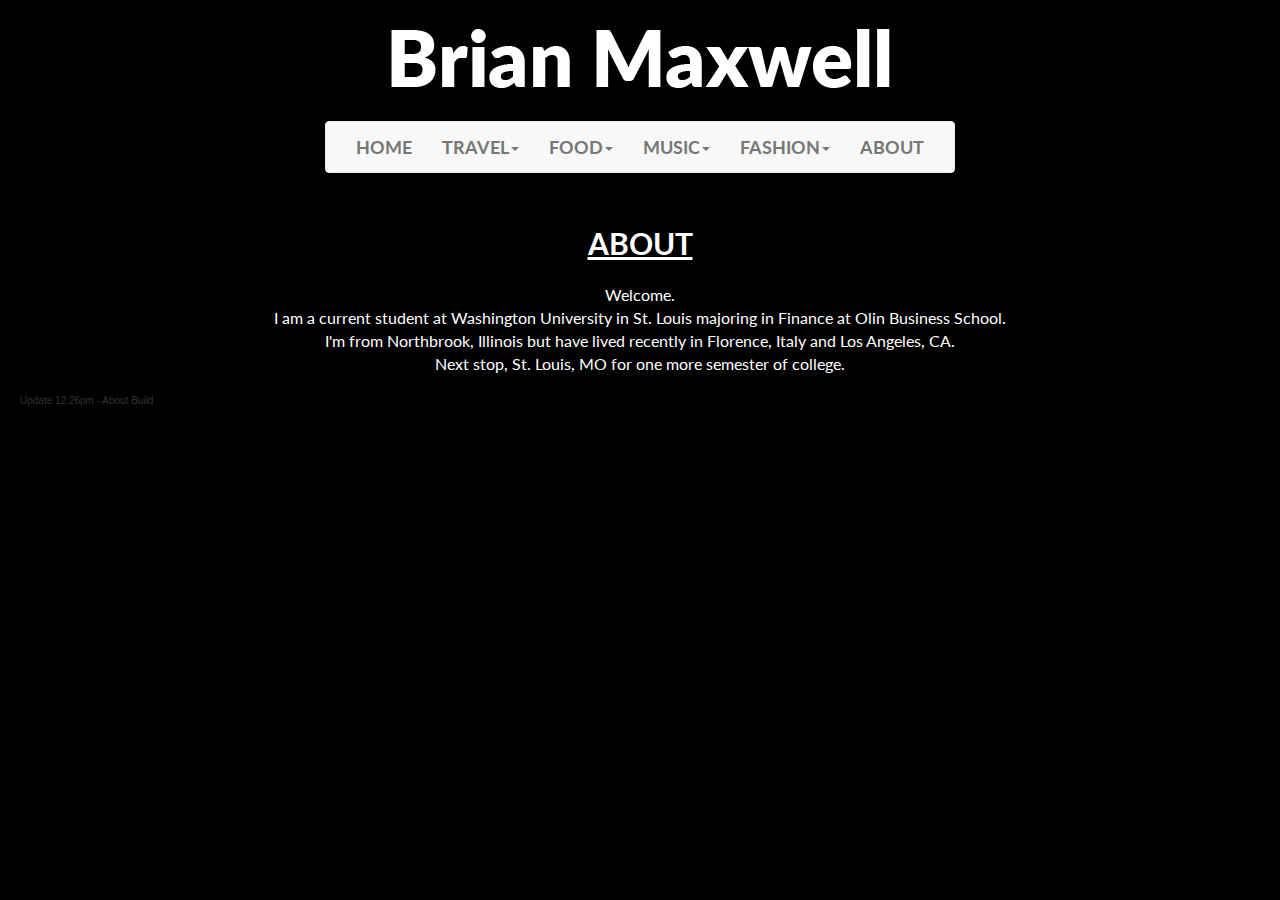
<file: about.html>
<?xml version="1.0" encoding="UTF-8"?>
<!DOCTYPE html PUBLIC "-//W3C//DTD XHTML 1.0 Strict//EN" "http://www.w3.org/TR/xhtml1/DTD/xhtml1-strict.dtd">
<html xmlns="http://www.w3.org/1999/xhtml" xml:lang="en" lang="en">
  <head>
    <title>About - Brian Maxwell</title>

    <link href='http://fonts.googleapis.com/css?family=Lato&subset=latin,latin-ext' rel='stylesheet' type='text/css'>
    <link rel="stylesheet" type="text/css" href="stylesheets/stylesheet-navbar.css" media="screen">
    <link rel="stylesheet" type="text/css" href="stylesheets/stylesheet-about.css" media="screen">
    <link href="css/bootstrap.min.css" rel="stylesheet">
    <link href="jqvmap/jqvmap.css" media="screen" rel="stylesheet" type="text/css" />

    <script src="http://ajax.googleapis.com/ajax/libs/jquery/1.11.3/jquery.min.js" type="text/javascript"></script>
    <script src="jqvmap/jquery.vmap.js" type="text/javascript"></script>
    <script src="jqvmap/maps/jquery.vmap.usa.js" type="text/javascript"></script>
    <script src="jqvmap/maps/jquery.vmap.europe.js" type="text/javascript"></script>
    <script src="http://maxcdn.bootstrapcdn.com/bootstrap/3.3.5/js/bootstrap.min.js"></script>

  </head>

  <body style="background-color:#000000">

        <div class="title">
        <h1><a href="http://bmax1027.github.io/home"><img src="css/futurelogo.png" alt="logo" alignment="middle"></a></h1>
        </div>

        <div class = "navigation">
        <nav class="navbar navbar-default">
          <div class="container-fluid">
          <ul class="nav navbar-nav">
            <li><a id:"home" href="http://bmax1027.github.io/home">Home</a></li>
            <li class="dropdown"><a class="dropdown-toggle" data-toggle="dropdown" href="/travel/">Travel<span class="caret"></span></a>
              <ul class="dropdown-menu">
                <li><a href="/travel">Map</a></li>
                <li><a href="/travel-list/">List of Places</a></li>
              </ul>
              </li>
              <li class="dropdown"><a class="dropdown-toggle" data-toggle="dropdown" href="/food">Food<span class="caret"></span></a>
                <ul class="dropdown-menu">
                  <li><a href="/food">Europe</a></li>
                  <li><a href="/foodca">California</a></li>
                </ul>
              </li>
            <li class="dropdown"><a class="dropdown-toggle" data-toggle="dropdown" href="/music/">Music<span class="caret"></span></a>
              <ul class="dropdown-menu">
                <li><a href="https://soundcloud.com/connorroach">Soundcloud</a></li>
              </ul>
            </li>
            <li class="dropdown" class="active"><a class="dropdown-toggle" data-toggle="dropdown" href="/fashion/">Fashion<span class="caret"></span></a>
              <ul class="dropdown-menu">
                <li><a href="/fashion">Fashion</a></li>
              </ul>
            </li>
            <li><a id:"about" href="/about">About</a></li>
          </ul>
    </nav>
    </div>
  </div>

  <div class="header">
    <h2>About</h2>
  </div>

  <div class="aboutme">
    <p>Welcome. <br> I am a current student at Washington University in St. Louis majoring in Finance at Olin Business School. <br>
      I'm from Northbrook, Illinois but have lived recently in Florence, Italy and Los Angeles, CA. <br> Next stop, St. Louis, MO for one more semester of college.
    </p>
</div>




    <div class = "update">
    <h3>Update 12:26pm - About Build</h3>
    </div>

  </body>
</html>
</file>
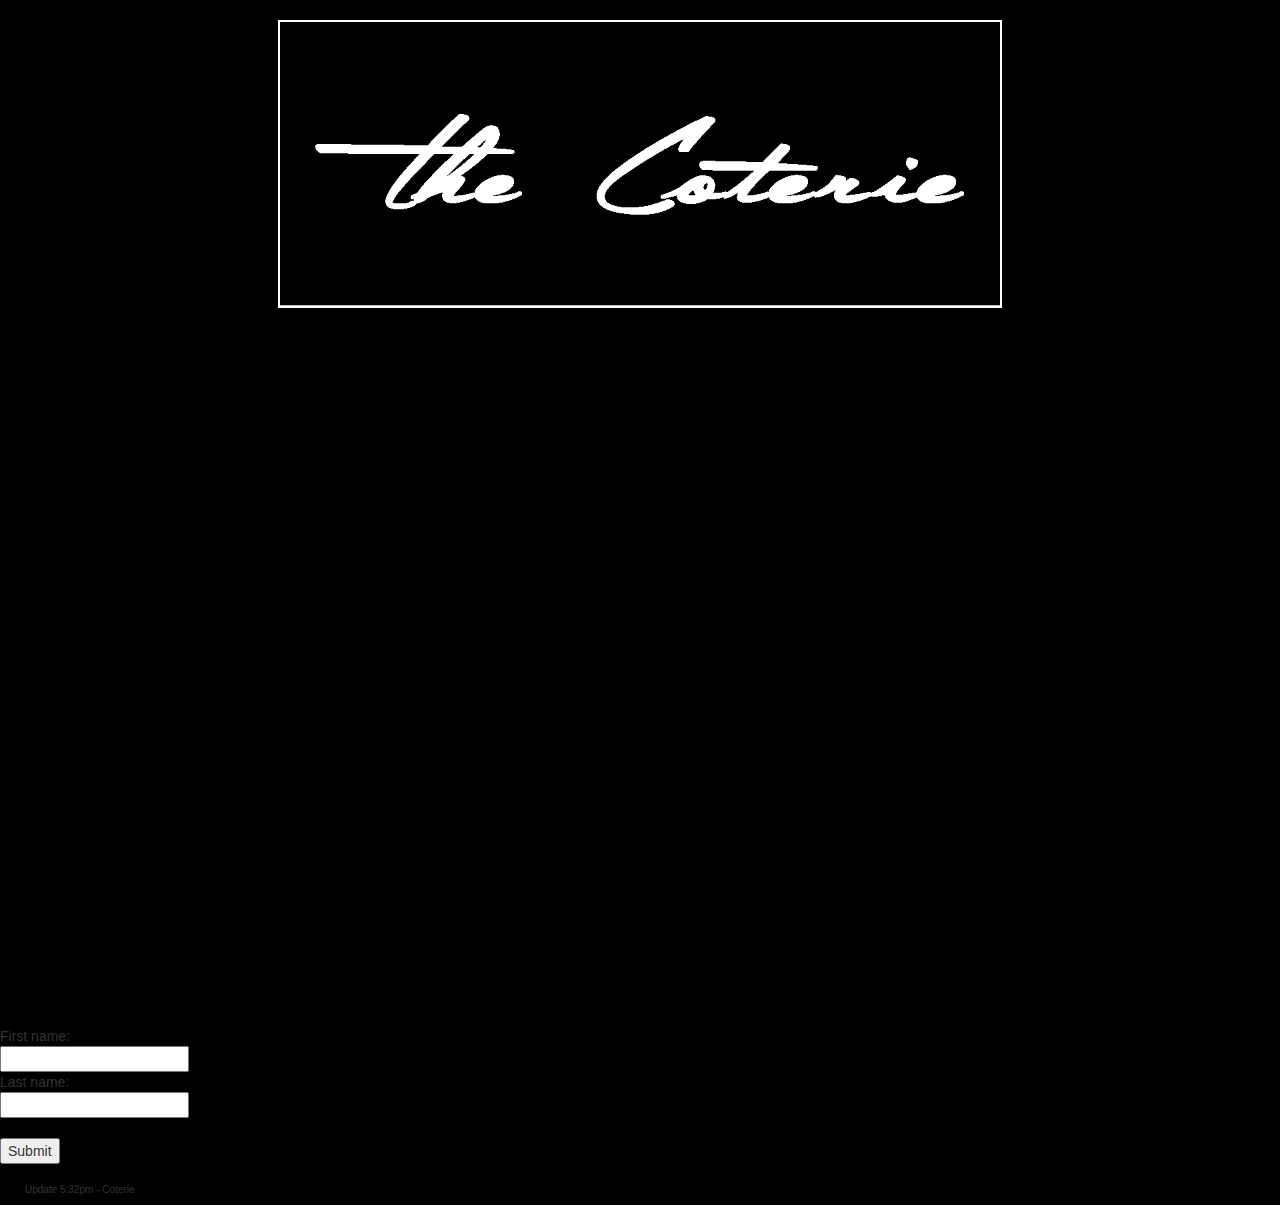
<file: coterie.html>
<?xml version="1.0" encoding="UTF-8"?>
<!DOCTYPE html PUBLIC "-//W3C//DTD XHTML 1.0 Strict//EN" "http://www.w3.org/TR/xhtml1/DTD/xhtml1-strict.dtd">
<html xmlns="http://www.w3.org/1999/xhtml" xml:lang="en" lang="en">
  <head>
    <title>Home</title>

    <link href='http://fonts.googleapis.com/css?family=Lato&subset=latin,latin-ext' rel='stylesheet' type='text/css'>
    <link rel="stylesheet" type="text/css" href="stylesheets/stylesheet.css" media="screen">

    <link href="css/bootstrap.min.css" rel="stylesheet">

    <link href="jqvmap/jqvmap.css" media="screen" rel="stylesheet" type="text/css" />

    <script src="http://ajax.googleapis.com/ajax/libs/jquery/1.11.3/jquery.min.js" type="text/javascript"></script>
    <script src="jqvmap/jquery.vmap.js" type="text/javascript"></script>
    <script src="jqvmap/maps/jquery.vmap.usa.js" type="text/javascript"></script>
    <script src="jqvmap/maps/jquery.vmap.europe.js" type="text/javascript"></script>
    <script src="http://maxcdn.bootstrapcdn.com/bootstrap/3.3.5/js/bootstrap.min.js"></script>

  </head>

  <body style="background-color:#000000">

        <div class="title">
        <h1><a href="http://bmax1027.github.io/coterie"><img src="css/TheCoterieLogo.png" alt="logo" alignment="middle"></a></h1>
        </div>
<!--
        <div class = "navigation">
        <nav class="navbar navbar-default">
          <div class="container-fluid">
          <ul class="nav navbar-nav">
            <li><a id:"home" href="http://bmax1027.github.io/home">Home</a></li>
            <li class="dropdown"><a class="dropdown-toggle" data-toggle="dropdown" href="/travel/">Travel<span class="caret"></span></a>
              <ul class="dropdown-menu">
                <li><a href="/travel">Map</a></li>
                <li><a href="/travel-list/">List of Places</a></li>
              </ul>
            </li>
            <li class="dropdown"><a class="dropdown-toggle" data-toggle="dropdown" href="/food">Food<span class="caret"></span></a>
              <ul class="dropdown-menu">
                <li><a href="/food">Europe</a></li>
                <li><a href="/foodca">California</a></li>
              </ul>
            </li>
            <li class="dropdown"><a class="dropdown-toggle" data-toggle="dropdown" href="/music/">Music<span class="caret"></span></a>
              <ul class="dropdown-menu">
                <li><a href="https://soundcloud.com/connorroach">Soundcloud</a></li>
              </ul>
            </li>
            <li class="dropdown" class="active"><a class="dropdown-toggle" data-toggle="dropdown" href="/fashion/">Fashion<span class="caret"></span></a>
              <ul class="dropdown-menu">
                <li><a href="/fashion">Fashion</a></li>
              </ul>
            </li>
            <li><a id:"about" href="/about">About</a></li>
          </ul>
    </nav>
    </div>
  </div>
  -->

  <div class = "title">
  <h1><iframe src="https://docs.google.com/forms/d/1Xt9EoY8BpXpBcul2-iaAuh3msmHr5VWlvpAQyX-vqLw/viewform?embedded=true" width="760" height="680" frameborder="0" marginheight="0" marginwidth="0">Loading...</iframe></h1>
  </div>

  <div class="form">
    <form METHOD="POST" ACTION="mailto:thecoterieteam@gmail.com">
      First name:<br>
      <input type="text" name="firstname">
      <br>
      Last name:<br>
      <input type="text" name="lastname">
      <br><br>
      <input type="submit" value="Submit">
    </form>

    <div class = "update">
    <h3>Update 5:32pm - Coterie</h3>
    </div>

  </body>
</html>
</file>
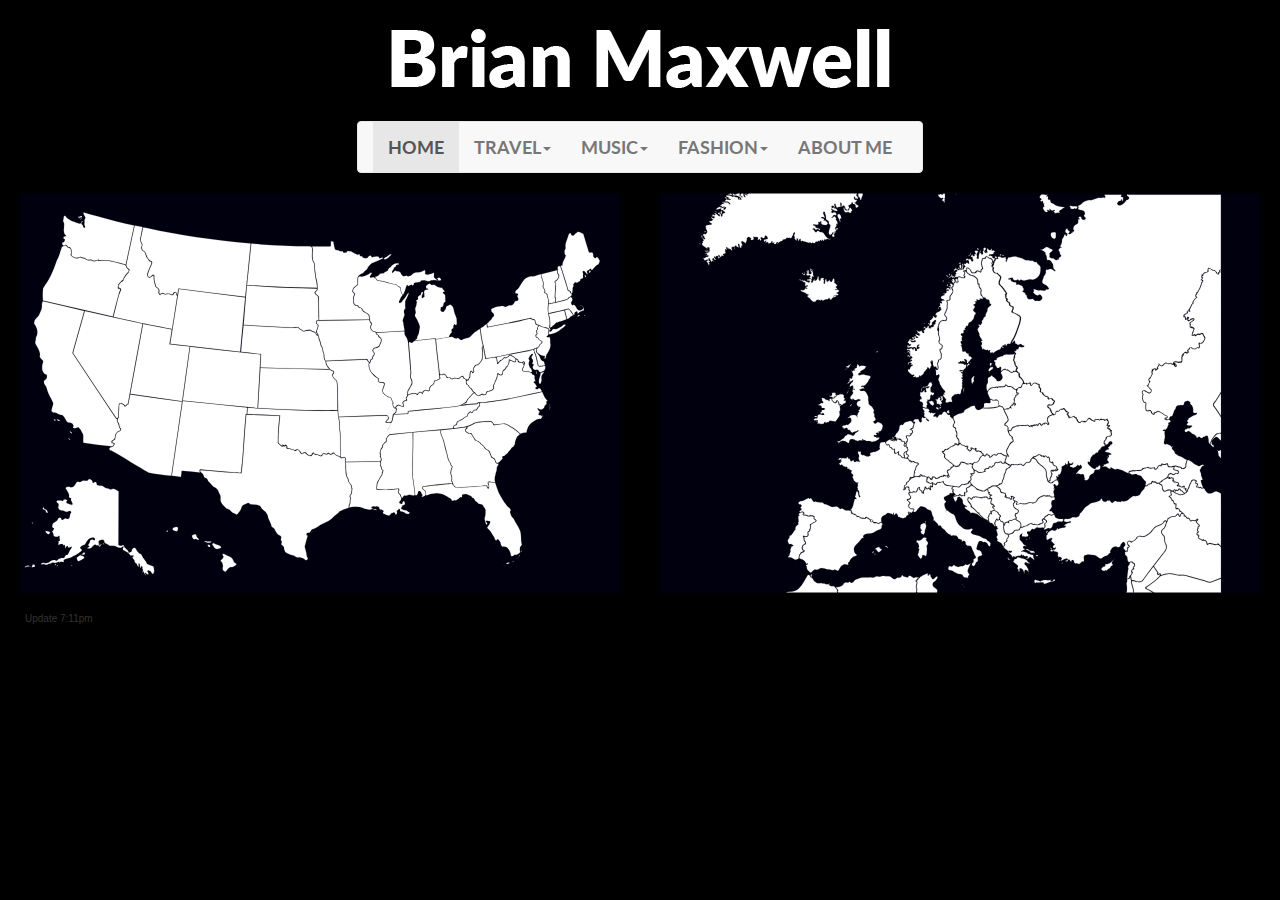
<file: fashionpage.html>
<?xml version="1.0" encoding="UTF-8"?>
<!DOCTYPE html PUBLIC "-//W3C//DTD XHTML 1.0 Strict//EN" "http://www.w3.org/TR/xhtml1/DTD/xhtml1-strict.dtd">
<html xmlns="http://www.w3.org/1999/xhtml" xml:lang="en" lang="en">
  <head>
    <title>JQVMap - World Map</title>

    <link href='http://fonts.googleapis.com/css?family=Lato&subset=latin,latin-ext' rel='stylesheet' type='text/css'>
    <link rel="stylesheet" type="text/css" href="stylesheets/stylesheet.css" media="screen">

    <link href="css/bootstrap.min.css" rel="stylesheet">

    <link href="jqvmap/jqvmap.css" media="screen" rel="stylesheet" type="text/css" />

    <script src="http://ajax.googleapis.com/ajax/libs/jquery/1.11.3/jquery.min.js" type="text/javascript"></script>
    <script src="jqvmap/jquery.vmap.js" type="text/javascript"></script>
    <script src="jqvmap/maps/jquery.vmap.usa.js" type="text/javascript"></script>
    <script src="jqvmap/maps/jquery.vmap.europe.js" type="text/javascript"></script>
    <script src="http://maxcdn.bootstrapcdn.com/bootstrap/3.3.5/js/bootstrap.min.js"></script>

  <script type="text/javascript">
  jQuery(document).ready(function() {
    jQuery('#vmap').vectorMap({ map: 'usa_en',
    backgroundColor: '#00000f',
    color: '#ffffff',
    hoverColor: '#999999',
    selectedColor: '#666666',
    enableZoom: false,
    showTooltip: true,
    selectedRegion: 'ca',
    onRegionClick: function(event, code, region)
    {
      if(code=="il") {
        window.location.replace("/il/");
      }
      if(code=="mo") {
        window.location.replace("/mo/");
      }
      if(code=="wi") {
        window.location.replace("/wi/");
      }
    if(code=="ca") {
      window.location.replace("/ca/");
    }},
  });
  });
  </script>

  <script type="text/javascript">
  jQuery(document).ready(function() {
  jQuery('#vmap2').vectorMap({
    map: 'europe_en',
    backgroundColor: '#00000f',
    color: '#ffffff',
    hoverColor: '#999999',
    enableZoom: false,
    showTooltip: true,
  onRegionClick: function(event, code, region)
  {
    if(code=="it") {
      window.location.replace("/it/");
    }
    if(code=="hu") {
      window.location.replace("/hu/");
    }
    if(code=="pt") {
      window.location.replace("/pt/");
    }
  if(code=="tr") {
    window.location.replace("/tr/");
    }},
  });
  });
</script>

  </head>

  <body style="background-color:#000000">

        <div class="title">
        <h1><a href="http://bmax1027.github.io/"><img src="css/futurelogo.png" alt="logo" alignment="middle"></a></h1>
        </div>

        <div class = "navigation">
        <nav class="navbar navbar-default">
          <div class="container-fluid">
          <ul class="nav navbar-nav">
            <li class="active" ><a id:"home" href="http://bmax1027.github.io/">Home</a></li>
            <li class="dropdown"><a class="dropdown-toggle" data-toggle="dropdown" href="/travel/">Travel<span class="caret"></span></a>
              <ul class="dropdown-menu">
                <li><a href="/travel-map/">Map</a></li>
                <li><a href="/travel-list/">List of Places</a></li>
              </ul>
            </li>
            <li class="dropdown"><a class="dropdown-toggle" data-toggle="dropdown" href="/music/">Music<span class="caret"></span></a>
              <ul class="dropdown-menu">
                <li><a href="https://soundcloud.com/connorroach">Soundcloud</a></li>
              </ul>
            </li>
            <li class="dropdown"><a class="dropdown-toggle" data-toggle="dropdown" href="/fashion/">Fashion<span class="caret"></span></a>
              <ul class="dropdown-menu">
                <li><a href="/fashion-shoes/">Shoes</a></li>
                <li><a href="/fashion-shirts/">T-shirts</a></li>
                <li><a href="/fashion-pants/">Pants</a></li>
              </ul>
            </li>
            <li><a id:"aboutme" href="/aboutme/">About Me</a></li>
          </ul>
    </nav>
    </div>
  </div>



    <div class = "maps">
    <div id="vmap" style="width: 600px; height: 400px;"></div>
    <div id="vmap2" style="width: 600px; height: 400px;"> </div>
    </div>

    <div class = "update">
    <h3>Update 7:11pm</h3>
    </div>

  </body>
</html>
</file>
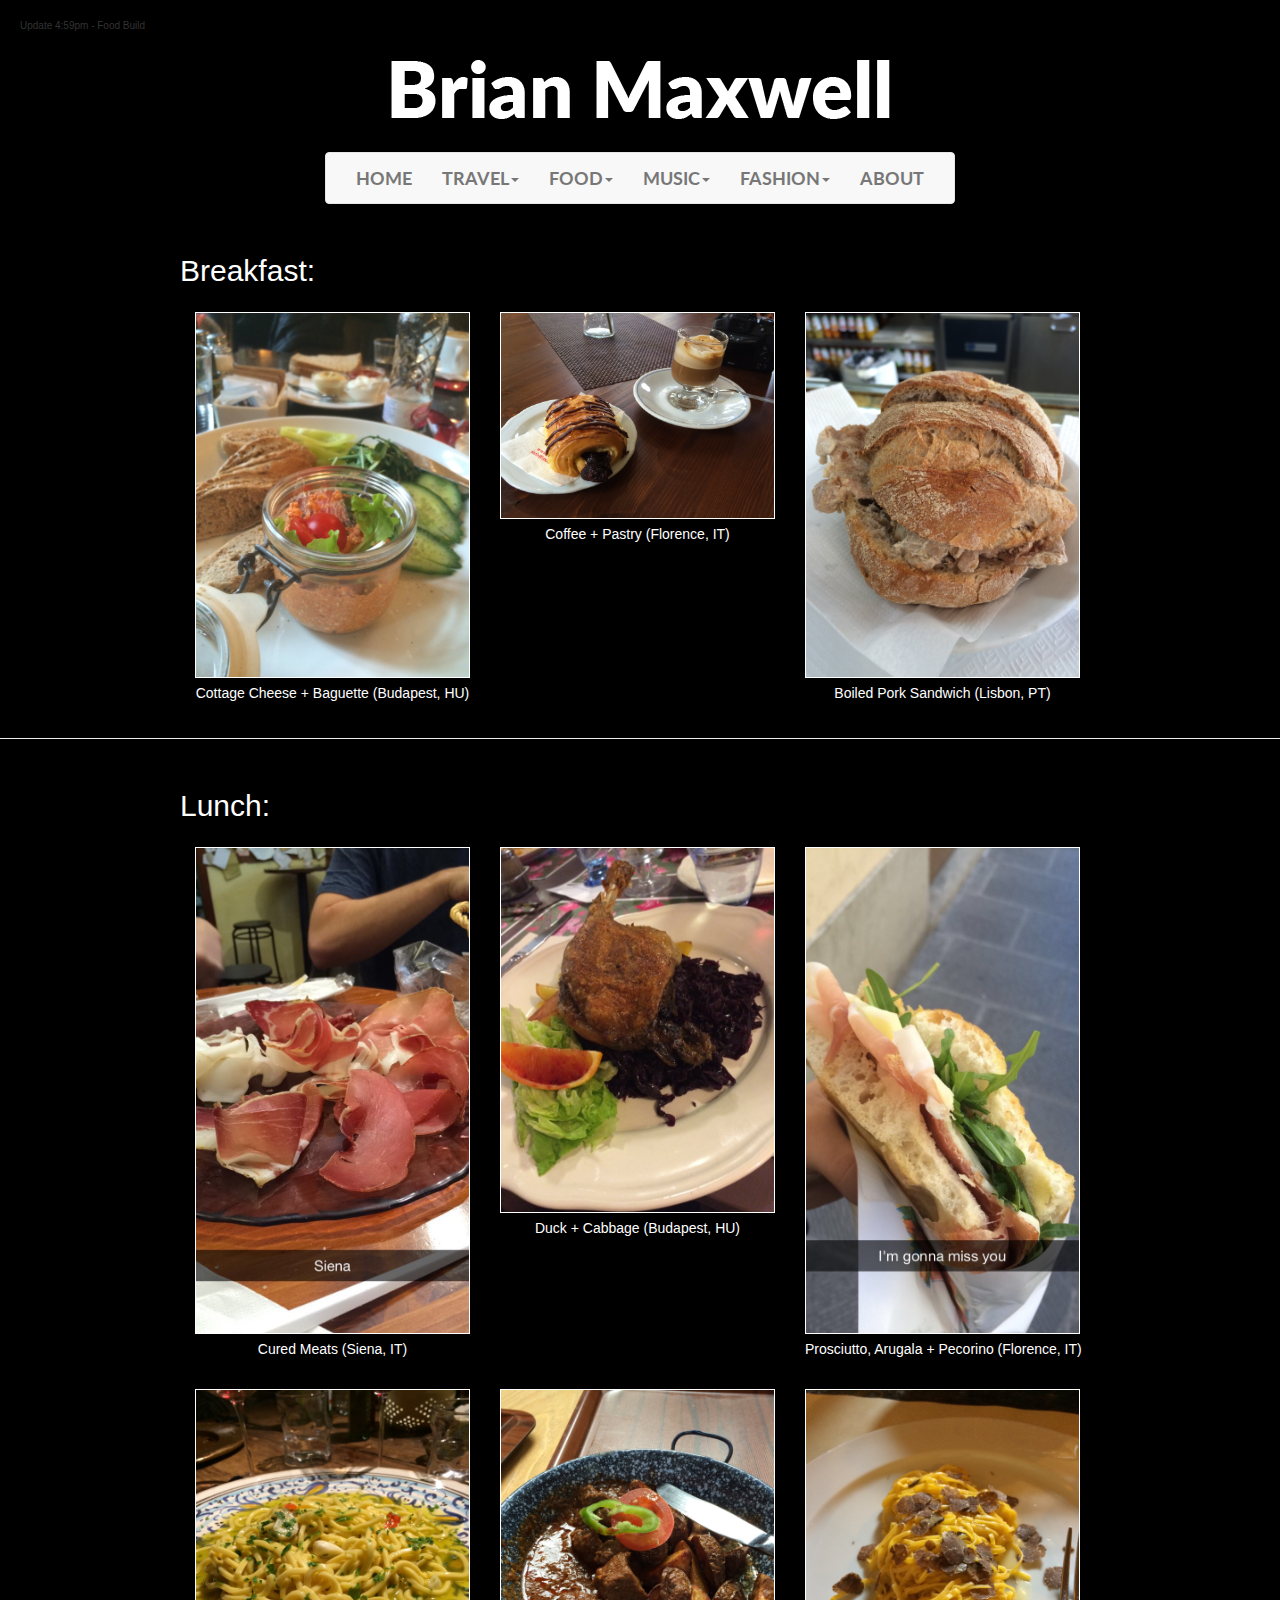
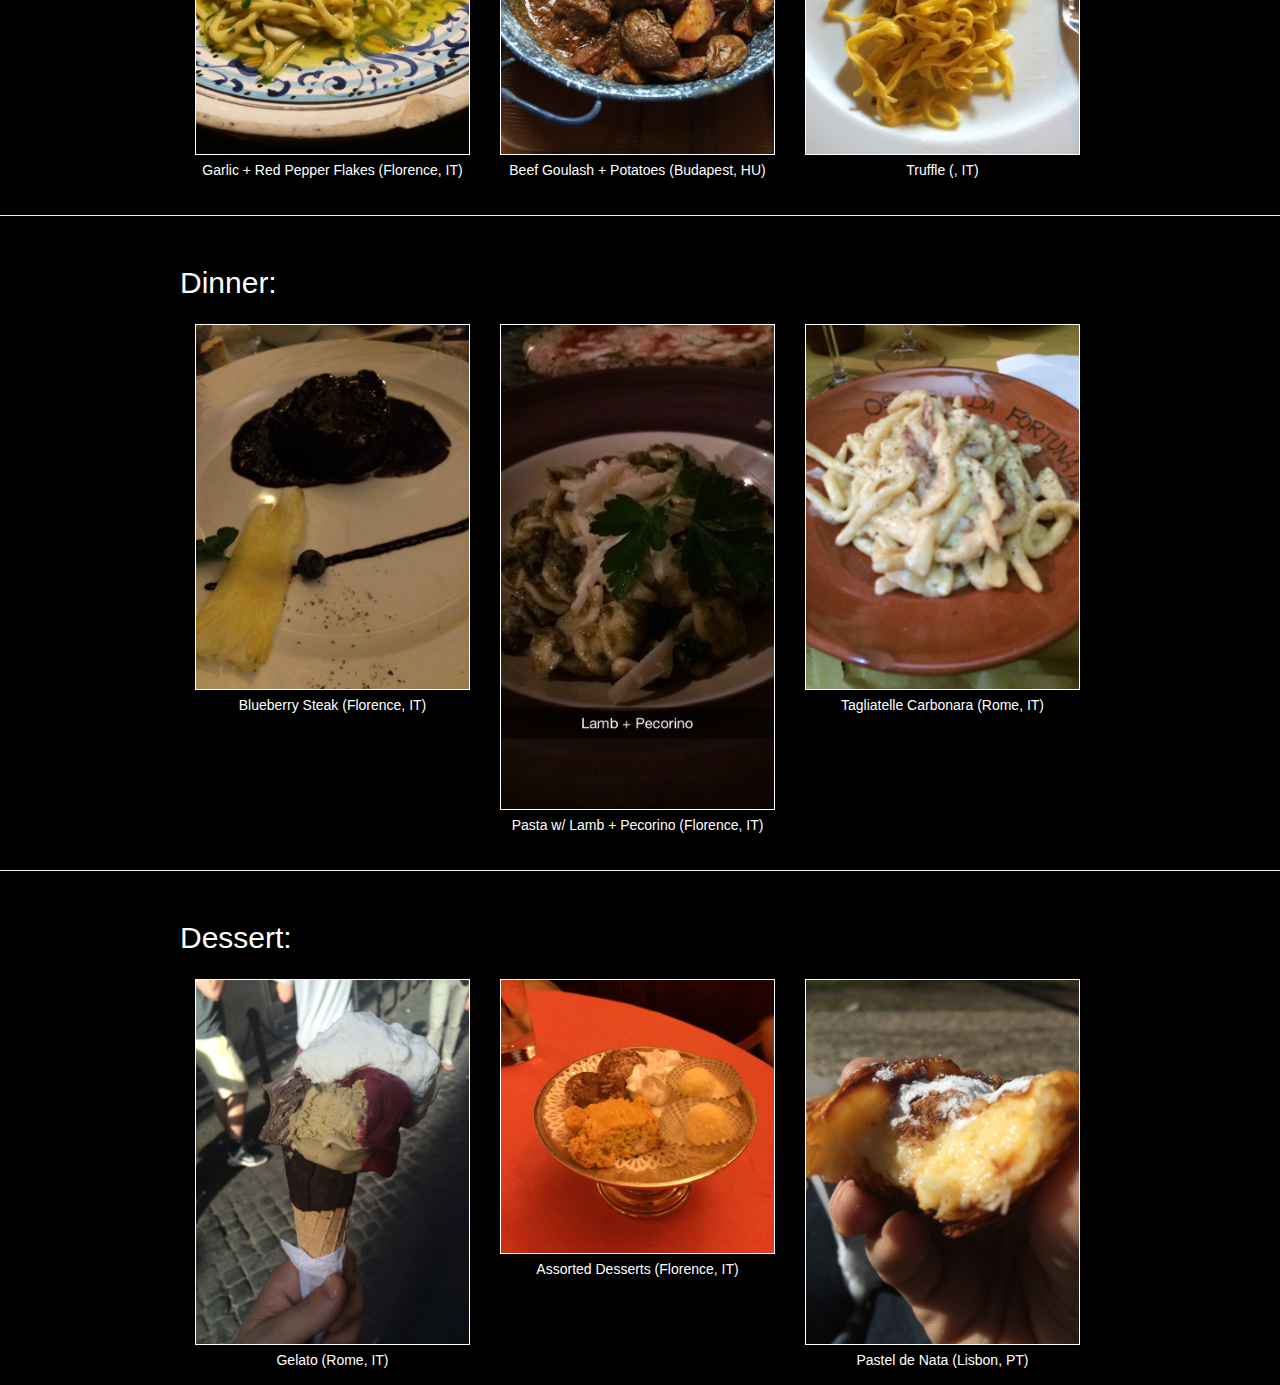
<file: food.html>
<?xml version="1.0" encoding="UTF-8"?>
<!DOCTYPE html PUBLIC "-//W3C//DTD XHTML 1.0 Strict//EN" "http://www.w3.org/TR/xhtml1/DTD/xhtml1-strict.dtd">
<html xmlns="http://www.w3.org/1999/xhtml" xml:lang="en" lang="en">
  <head>
    <title>About - Brian Maxwell</title>

    <link href='http://fonts.googleapis.com/css?family=Lato&subset=latin,latin-ext' rel='stylesheet' type='text/css'>
    <link rel="stylesheet" type="text/css" href="stylesheets/stylesheet-navbar.css" media="screen">
    <link rel="stylesheet" type="text/css" href="stylesheets/stylesheet-food.css" media="screen">
    <link href="css/bootstrap.min.css" rel="stylesheet">
    <link href="jqvmap/jqvmap.css" media="screen" rel="stylesheet" type="text/css" />

    <script src="http://ajax.googleapis.com/ajax/libs/jquery/1.11.3/jquery.min.js" type="text/javascript"></script>
    <script src="jqvmap/jquery.vmap.js" type="text/javascript"></script>
    <script src="jqvmap/maps/jquery.vmap.usa.js" type="text/javascript"></script>
    <script src="jqvmap/maps/jquery.vmap.europe.js" type="text/javascript"></script>
    <script src="http://maxcdn.bootstrapcdn.com/bootstrap/3.3.5/js/bootstrap.min.js"></script>

  </head>

  <body style="background-color:#000000">

    <div class = "update">
    <h3>Update 4:59pm - Food Build</h3>
    </div>

        <div class="title">
        <h1><a href="http://bmax1027.github.io/home"><img src="css/futurelogo.png" alt="logo" alignment="middle"></a></h1>
        </div>

        <div class = "navigation">
        <nav class="navbar navbar-default">
          <div class="container-fluid">
          <ul class="nav navbar-nav">
            <li><a id:"home" href="http://bmax1027.github.io/home">Home</a></li>
            <li class="dropdown"><a class="dropdown-toggle" data-toggle="dropdown" href="/travel/">Travel<span class="caret"></span></a>
              <ul class="dropdown-menu">
                <li><a href="/travel">Map</a></li>
                <li><a href="/travel-list/">List of Places</a></li>
              </ul>
              </li>
              <li class="dropdown"><a class="dropdown-toggle" data-toggle="dropdown" href="/food">Food<span class="caret"></span></a>
                <ul class="dropdown-menu">
                  <li><a href="/food">Europe</a></li>
                  <li><a href="/foodca">California</a></li>
                </ul>
              </li>
            <li class="dropdown"><a class="dropdown-toggle" data-toggle="dropdown" href="/music/">Music<span class="caret"></span></a>
              <ul class="dropdown-menu">
                <li><a href="https://soundcloud.com/connorroach">Soundcloud</a></li>
              </ul>
            </li>
            <li class="dropdown" class="active"><a class="dropdown-toggle" data-toggle="dropdown" href="/fashion/">Fashion<span class="caret"></span></a>
              <ul class="dropdown-menu">
                <li><a href="/fashion">Fashion</a></li>
              </ul>
            </li>
            <li><a id:"about" href="/about">About</a></li>
          </ul>
    </nav>
    </div>
  </div>

<div class="container">
<div class="meal row col-md-10 col-md-offset-1">
  <h2>Breakfast:</h2>
  <div class="img col-md-4">
      <img src="foodsmall/cheesebdpt.jpg" alt="cheesebdpt" width="275">
    <div class="desc">Cottage Cheese + Baguette (Budapest, HU)</div>
  </div>
  <div class="img col-md-4">
      <img src="foodsmall/breakfast.jpg" alt="breakfast" width="275">
    <div class="desc">Coffee + Pastry (Florence, IT)</div>
  </div>
  <div class="img col-md-4">
      <img src="foodsmall/porkbun.jpg" alt="porkbun" width="275">
    <div class="desc">Boiled Pork Sandwich (Lisbon, PT)</div>
  </div>
</div>
</div>

<hr>

<div class="container">
<div class="meal row col-md-10 col-md-offset-1">
  <h2>Lunch:</h2>
  <div class="img col-md-4">
      <img src="foodsmall/meats.jpg" alt="meats" width="275">
    <div class="desc">Cured Meats (Siena, IT)</div>
  </div>
  <div class="img col-md-4">
      <img src="foodsmall/duckbdpt.jpg" alt="duckbdpt" width="275">
    <div class="desc">Duck + Cabbage (Budapest, HU)</div>
  </div>
  <div class="img col-md-4">
      <img src="foodsmall/panino.jpg" alt="panino" width="275">
    <div class="desc">Prosciutto, Arugala + Pecorino (Florence, IT)</div>
  </div>
  <div class="img col-md-4">
      <img src="foodsmall/santospirito.jpg" alt="santospirito" width="275">
    <div class="desc">Garlic + Red Pepper Flakes (Florence, IT)</div>
  </div>
  <div class="img col-md-4">
      <img src="foodsmall/stewbdpt.jpg" alt="stewbdpt" width="275">
    <div class="desc">Beef Goulash + Potatoes (Budapest, HU)</div>
  </div>
  <div class="img col-md-4">
      <img src="foodsmall/trufflepasta.jpg" alt="trufflepasta" width="275">
    <div class="desc">Truffle (, IT)</div>
  </div>
</div>
</div>

<hr>

<div class="container">
<div class="meal row col-md-10 col-md-offset-1">
  <h2>Dinner:</h2>
  <div class="img col-md-4">
      <img src="foodsmall/steakaldue.jpg" alt="steakaldue" width="275">
    <div class="desc">Blueberry Steak (Florence, IT)</div>
  </div>
  <div class="img col-md-4">
      <img src="foodsmall/lambpasta.jpg" alt="lambpast" width="275">
    <div class="desc">Pasta w/ Lamb + Pecorino (Florence, IT)</div>
  </div>
  <div class="img col-md-4">
      <img src="foodsmall/pastarome.jpg" alt="pastarome" width="275">
    <div class="desc">Tagliatelle Carbonara (Rome, IT)</div>
  </div>
  <!--
  <div class="img col-md-5">
      <img src="foodsmall/duck.jpg" alt="duck" width="275">
    <div class="desc">Duck Breast (Florence, IT)</div>
  </div>
  <div class="img col-md-5">
      <img src="foodsmall/rawbeef.jpg" alt="rawbeef" width="275">
    <div class="desc">Steak Tartare (Florence, IT)</div>
  </div>
-->
</div>
</div>

<hr>

<div class="container">
<div class="meal row col-md-10 col-md-offset-1">
  <h2>Dessert:</h2>
  <div class="img col-md-4">
      <img src="foodsmall/gelato.jpg" alt="gelato" width="275">
    <div class="desc">Gelato (Rome, IT)</div>
  </div>
  <div class="img col-md-4">
      <img src="foodsmall/desserts.jpg" alt="desserts" width="275">
    <div class="desc">Assorted Desserts (Florence, IT)</div>
  </div>
  <div class="img col-md-4">
      <img src="foodsmall/lisbonpastry.jpg" alt="lisbonpastry" width="275">
    <div class="desc">Pastel de Nata (Lisbon, PT)</div>
  </div>
</div>
</div>

  </body>
</html>
</file>
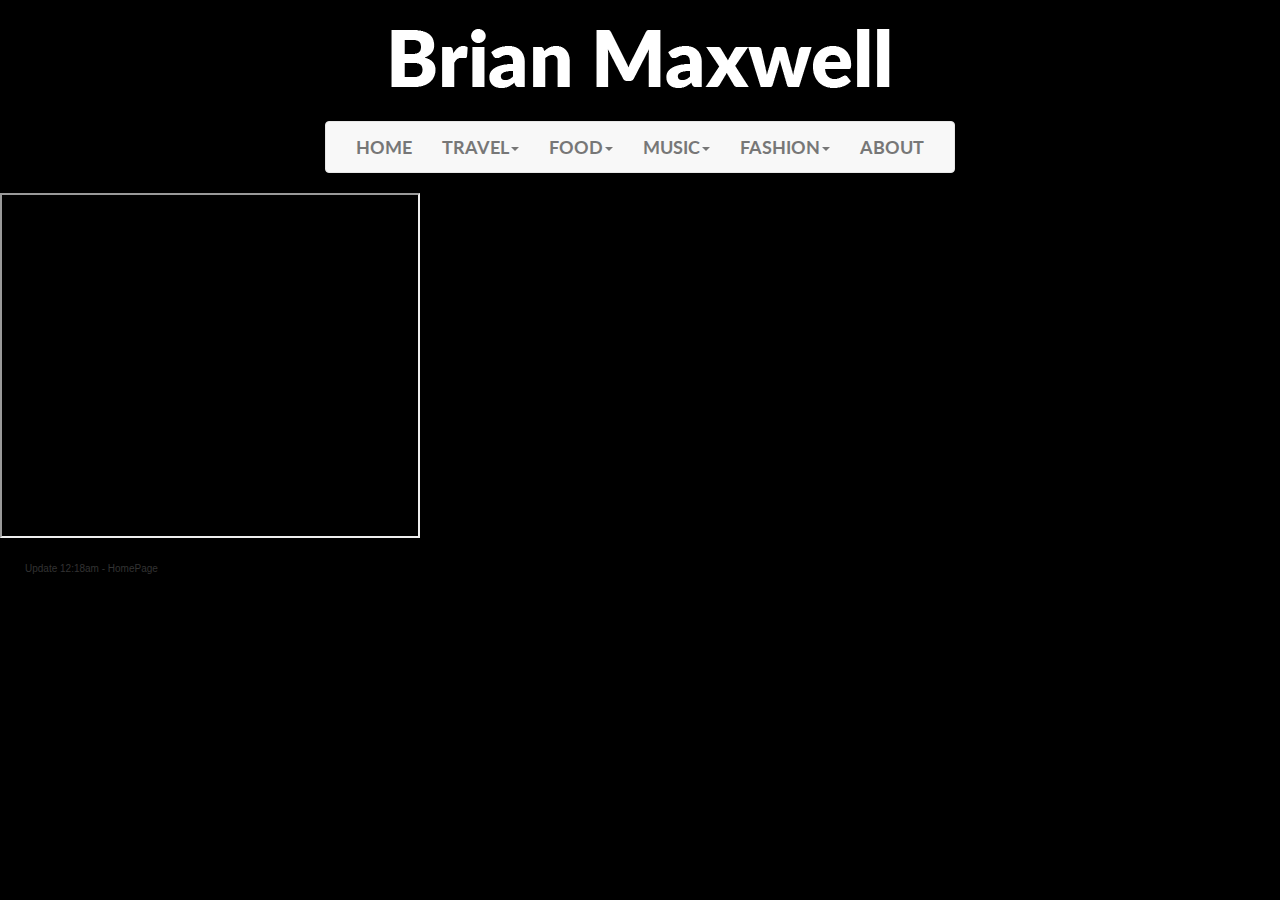
<file: home copy.html>
<?xml version="1.0" encoding="UTF-8"?>
<!DOCTYPE html PUBLIC "-//W3C//DTD XHTML 1.0 Strict//EN" "http://www.w3.org/TR/xhtml1/DTD/xhtml1-strict.dtd">
<html xmlns="http://www.w3.org/1999/xhtml" xml:lang="en" lang="en">
  <head>
    <title>Home</title>

    <link href='http://fonts.googleapis.com/css?family=Lato&subset=latin,latin-ext' rel='stylesheet' type='text/css'>
    <link rel="stylesheet" type="text/css" href="stylesheets/stylesheet.css" media="screen">

    <link href="css/bootstrap.min.css" rel="stylesheet">

    <link href="jqvmap/jqvmap.css" media="screen" rel="stylesheet" type="text/css" />

    <script src="http://ajax.googleapis.com/ajax/libs/jquery/1.11.3/jquery.min.js" type="text/javascript"></script>
    <script src="jqvmap/jquery.vmap.js" type="text/javascript"></script>
    <script src="jqvmap/maps/jquery.vmap.usa.js" type="text/javascript"></script>
    <script src="jqvmap/maps/jquery.vmap.europe.js" type="text/javascript"></script>
    <script src="http://maxcdn.bootstrapcdn.com/bootstrap/3.3.5/js/bootstrap.min.js"></script>

  </head>

  <body style="background-color:#000000">

        <div class="title">
        <h1><a href="http://bmax1027.github.io/home"><img src="css/futurelogo.png" alt="logo" alignment="middle"></a></h1>
        </div>

        <div class = "navigation">
        <nav class="navbar navbar-default">
          <div class="container-fluid">
          <ul class="nav navbar-nav">
            <li><a id:"home" href="http://bmax1027.github.io/home">Home</a></li>
            <li class="dropdown"><a class="dropdown-toggle" data-toggle="dropdown" href="/travel/">Travel<span class="caret"></span></a>
              <ul class="dropdown-menu">
                <li><a href="/travel">Map</a></li>
                <li><a href="/travel-list/">List of Places</a></li>
              </ul>
            </li>
            <li class="dropdown"><a class="dropdown-toggle" data-toggle="dropdown" href="/food">Food<span class="caret"></span></a>
              <ul class="dropdown-menu">
                <li><a href="/food">Europe</a></li>
                <li><a href="/foodca">California</a></li>
              </ul>
            </li>
            <li class="dropdown"><a class="dropdown-toggle" data-toggle="dropdown" href="/music/">Music<span class="caret"></span></a>
              <ul class="dropdown-menu">
                <li><a href="https://soundcloud.com/connorroach">Soundcloud</a></li>
              </ul>
            </li>
            <li class="dropdown" class="active"><a class="dropdown-toggle" data-toggle="dropdown" href="/fashion/">Fashion<span class="caret"></span></a>
              <ul class="dropdown-menu">
                <li><a href="/fashion">Fashion</a></li>
              </ul>
            </li>
            <li><a id:"about" href="/about">About</a></li>
          </ul>
    </nav>
    </div>
  </div>

  <div>
    <iframe width="420" height="345" src="http://www.youtube.com/embed/XGSy3_Czz8k">
    </iframe>
  </div>

    <div class = "update">
    <h3>Update 12:18am - HomePage</h3>
    </div>

  </body>
</html>
</file>
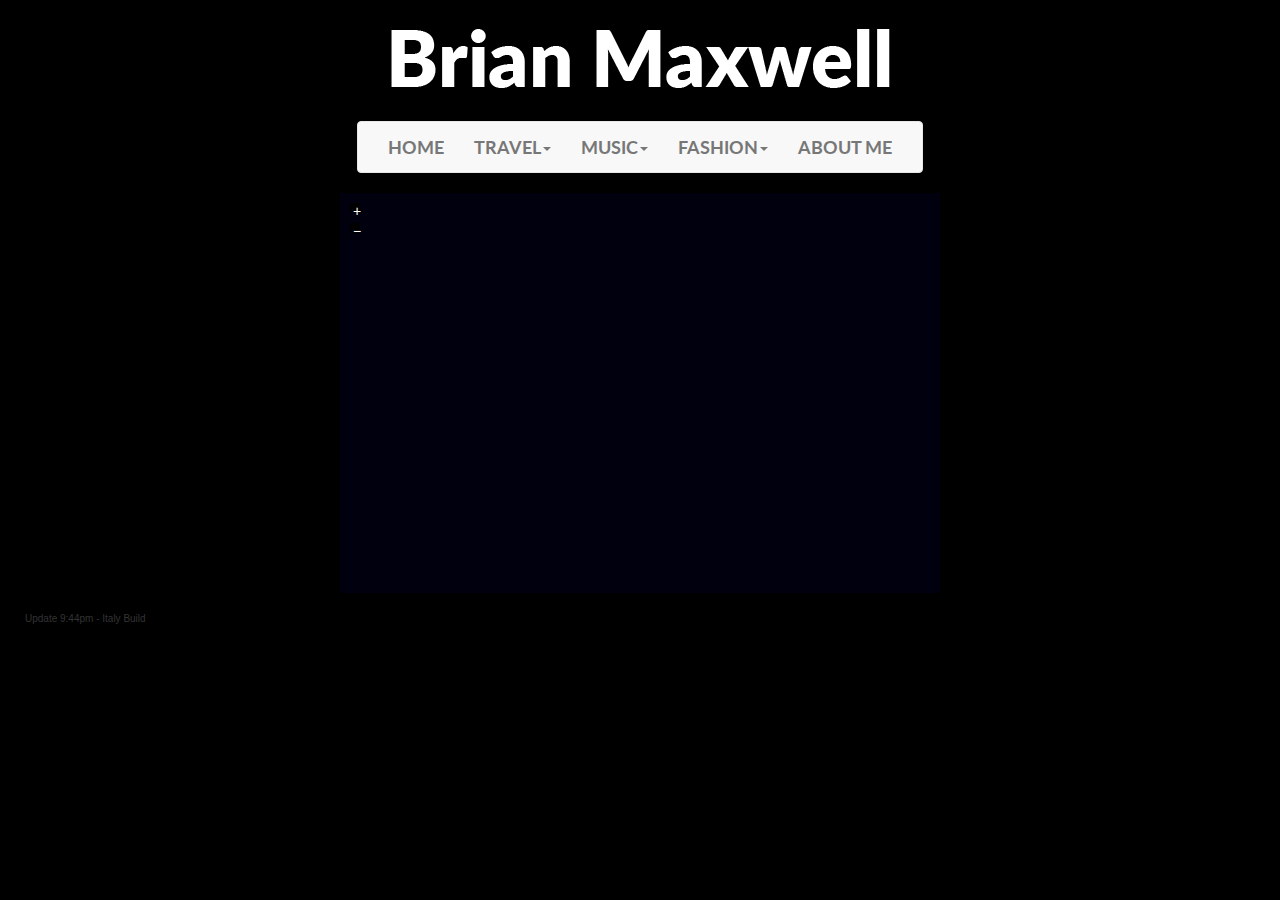
<file: travel-italy.html>
<?xml version="1.0" encoding="UTF-8"?>
<!DOCTYPE html PUBLIC "-//W3C//DTD XHTML 1.0 Strict//EN" "http://www.w3.org/TR/xhtml1/DTD/xhtml1-strict.dtd">
<html xmlns="http://www.w3.org/1999/xhtml" xml:lang="en" lang="en">
  <head>
    <title>Home</title>

    <link href='http://fonts.googleapis.com/css?family=Lato&subset=latin,latin-ext' rel='stylesheet' type='text/css'>
    <link rel="stylesheet" type="text/css" href="stylesheets/stylesheet.css" media="screen">

    <link href="css/bootstrap.min.css" rel="stylesheet">

    <link href="jqvmap/jqvmap.css" media="screen" rel="stylesheet" type="text/css" />

    <script src="http://ajax.googleapis.com/ajax/libs/jquery/1.11.3/jquery.min.js" type="text/javascript"></script>
    <script src="jqvmap/jquery.vmap.js" type="text/javascript"></script>
    <script src="jqvmap/jquery-jvectormap-it-mill-en.js" type="text/javascript"></script>
    <script src="jqvmap/maps/jquery.vmap.europe.js" type="text/javascript"></script>
    <script src="http://maxcdn.bootstrapcdn.com/bootstrap/3.3.5/js/bootstrap.min.js"></script>

  <script type="text/javascript">
  jQuery(document).ready(function() {
    jQuery('#map').vectorMap({ map: 'it_mill_en',
    backgroundColor: '#00000f',
    color: '#ffffff',
    hoverColor: '#999999',
    selectedColor: '#666666',
  });
  });
  </script>

  </head>

  <body style="background-color:#000000">

        <div class="title">
        <h1><a href="http://bmax1027.github.io/home"><img src="css/futurelogo.png" alt="logo" alignment="middle"></a></h1>
        </div>

        <div class = "navigation">
        <nav class="navbar navbar-default">
          <div class="container-fluid">
          <ul class="nav navbar-nav">
            <li><a id:"home" href="http://bmax1027.github.io/home">Home</a></li>
            <li class="dropdown"><a class="dropdown-toggle" data-toggle="dropdown" href="/travel/">Travel<span class="caret"></span></a>
              <ul class="dropdown-menu">
                <li><a href="/travel">Map</a></li>
                <li><a href="/travel-list/">List of Places</a></li>
              </ul>
            </li>
            <li class="dropdown"><a class="dropdown-toggle" data-toggle="dropdown" href="/music/">Music<span class="caret"></span></a>
              <ul class="dropdown-menu">
                <li><a href="https://soundcloud.com/connorroach">Soundcloud</a></li>
              </ul>
            </li>
            <li class="dropdown" class="active"><a class="dropdown-toggle" data-toggle="dropdown" href="/fashion/">Fashion<span class="caret"></span></a>
              <ul class="dropdown-menu">
                <li><a href="/fashion">Fashion</a></li>
              </ul>
            </li>
            <li><a id:"aboutme" href="/aboutme/">About Me</a></li>
          </ul>
    </nav>
    </div>
  </div>

  <div class = "maps">
  <div id="map" style="width: 600px; height: 400px;"></div>
  </div>

    <div class = "update">
    <h3>Update 9:44pm - Italy Build</h3>
    </div>

  </body>
</html>
</file>
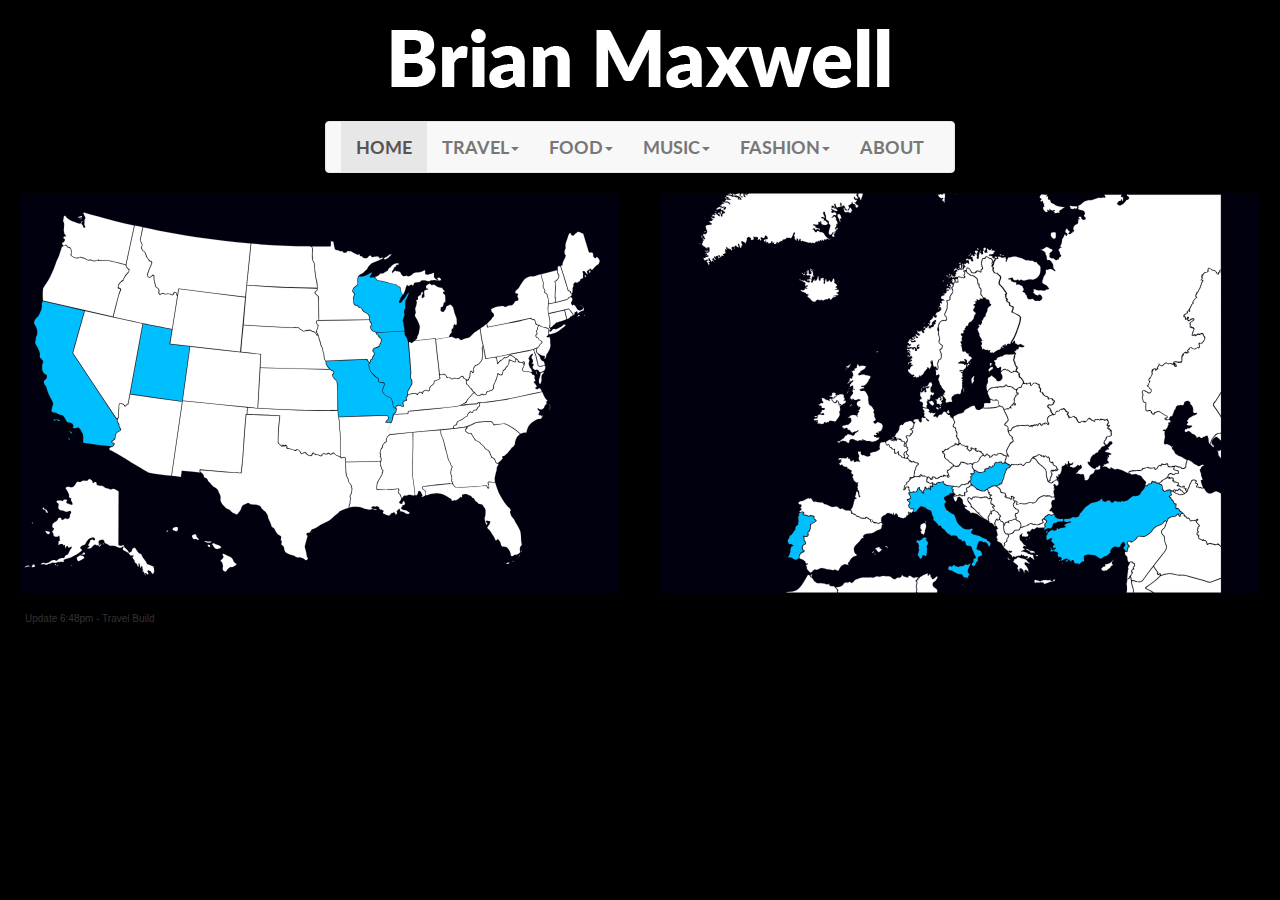
<file: travel.html>
<?xml version="1.0" encoding="UTF-8"?>
<!DOCTYPE html PUBLIC "-//W3C//DTD XHTML 1.0 Strict//EN" "http://www.w3.org/TR/xhtml1/DTD/xhtml1-strict.dtd">
<html xmlns="http://www.w3.org/1999/xhtml" xml:lang="en" lang="en">
  <head>
    <title>Travel</title>

    <link href='http://fonts.googleapis.com/css?family=Lato&subset=latin,latin-ext' rel='stylesheet' type='text/css'>
    <link rel="stylesheet" type="text/css" href="stylesheets/stylesheet.css" media="screen">

    <link href="css/bootstrap.min.css" rel="stylesheet">

    <link href="jqvmap/jqvmap.css" media="screen" rel="stylesheet" type="text/css" />

    <script src="http://ajax.googleapis.com/ajax/libs/jquery/1.11.3/jquery.min.js" type="text/javascript"></script>
    <script src="jqvmap/jquery.vmap.js" type="text/javascript"></script>
    <script src="jqvmap/maps/jquery.vmap.usa.js" type="text/javascript"></script>
    <script src="jqvmap/maps/jquery.vmap.europe.js" type="text/javascript"></script>
    <script src="http://maxcdn.bootstrapcdn.com/bootstrap/3.3.5/js/bootstrap.min.js"></script>

  <script type="text/javascript">
  var highlighted_states_us = {
     il: '#00BFFF',
     ut: '#00BFFF',
     ca: '#00BFFF',
     mo: '#00BFFF',
     wi: '#00BFFF',
  }
  jQuery(document).ready(function() {
    jQuery('#vmap').vectorMap({ map: 'usa_en',
    backgroundColor: '#00000f',
    color: '#ffffff',
    colors: highlighted_states_us,
    hoverColor: '#999999',
    selectedColor: '#666666',
    enableZoom: false,
    showTooltip: false,
    selectedRegion: 'ca',
    onRegionClick: function(event, code, region)
    {
      if(code=="il") {
        window.location.replace("/il/");
      }
      if(code=="ut") {
        window.location.replace("/ut/");
      }
      if(code=="mo") {
        window.location.replace("/mo/");
      }
      if(code=="wi") {
        window.location.replace("/wi/");
      }
    if(code=="ca") {
      window.location.replace("/ca/");
    }},
  });
  });
  </script>

  <script type="text/javascript">
  var highlighted_states_eu = {
     it: '#00BFFF',
     hu: '#00BFFF',
     pt: '#00BFFF',
     tr: '#00BFFF',
  }
  jQuery(document).ready(function() {
  jQuery('#vmap2').vectorMap({
    map: 'europe_en',
    backgroundColor: '#00000f',
    color: '#ffffff',
    colors: highlighted_states_eu,
    hoverColor: '#999999',
    enableZoom: false,
    showTooltip: true,
  onRegionClick: function(event, code, region)
  {
    if(code=="it") {
      window.location.replace("/travel-italy");
    }
    if(code=="hu") {
      window.location.replace("/hu/");
    }
    if(code=="pt") {
      window.location.replace("/pt/");
    }
  if(code=="tr") {
    window.location.replace("/tr/");
    }},
  });
  });
</script>

  </head>

  <body style="background-color:#000000">

        <div class="title">
        <h1><a href="http://bmax1027.github.io/home"><img src="css/futurelogo.png" alt="logo" alignment="middle"></a></h1>
        </div>

        <div class = "navigation">
        <nav class="navbar navbar-default">
          <div class="container-fluid">
          <ul class="nav navbar-nav">
            <li class="active" ><a id:"home" href="http://bmax1027.github.io/home">Home</a></li>
            <li class="dropdown"><a class="dropdown-toggle" data-toggle="dropdown" href="/travel/">Travel<span class="caret"></span></a>
              <ul class="dropdown-menu">
                <li><a href="/travel">Map</a></li>
                <li><a href="/travel-list">List of Places</a></li>
              </ul>
            </li>
            <li class="dropdown"><a class="dropdown-toggle" data-toggle="dropdown" href="/food">Food<span class="caret"></span></a>
              <ul class="dropdown-menu">
                <li><a href="/food">Europe</a></li>
                <li><a href="/foodca">California</a></li>
              </ul>
            </li>
            <li class="dropdown"><a class="dropdown-toggle" data-toggle="dropdown" href="/music/">Music<span class="caret"></span></a>
              <ul class="dropdown-menu">
                <li><a href="https://soundcloud.com/connorroach">Soundcloud</a></li>
              </ul>
            </li>
            <li class="dropdown"><a class="dropdown-toggle" data-toggle="dropdown" href="/fashion/">Fashion<span class="caret"></span></a>
              <ul class="dropdown-menu">
                <li><a href="/fashion">Fashion</a></li>
              </ul>
            </li>
            <li><a id:"about" href="/about">About</a></li>
          </ul>
    </nav>
    </div>
  </div>



    <div class = "maps">
    <div id="vmap" style="width: 600px; height: 400px;"></div>
    <div id="vmap2" style="width: 600px; height: 400px;"> </div>
    </div>

    <div class = "update">
    <h3>Update 6:48pm - Travel Build</h3>
    </div>

  </body>
</html>
</file>
<file: stylesheets/stylesheet-navbar.css>
.title h1 {
  text-align:center;
  top:10px;
}
.nav a {
  font-family: 'Lato';
  font-size: 18px;
  font-weight: bold;
  padding: 14px 10px;
  text-transform: uppercase;
}
.navigation {
    display:flex;
    justify-content:space-around;
    flex-wrap:nowrap;
}

.update h3 {
  font-size:10px;
  margin-left:20px;
}
</file>
<file: stylesheets/stylesheet-about.css>
.header h2 {
  font-family: 'Lato';
  font-size: 30px;
  font-weight: bold;
  color:#FFFFFF;
  padding: 14px 10px;
  text-transform: uppercase;
  text-align:center;
  text-decoration: underline;
}

.aboutme p {
  font-family: 'Lato';
  font-size: 16px;
  color:#FFFFFF;
  text-align:center;
}
</file>
<file: jqvmap/jqvmap.css>
/*!
 * jQVMap Version 1.0 
 *
 * http://jqvmap.com
 *
 * Copyright 2012, Peter Schmalfeldt <manifestinteractive@gmail.com>
 * Licensed under the MIT license.
 *
 * Fork Me @ https://github.com/manifestinteractive/jqvmap
 */
.jqvmap-label
{
	position: absolute;
	display: none;
	-webkit-border-radius: 3px;
	-moz-border-radius: 3px;
	border-radius: 3px;
	background: #292929;
	color: white;
	font-family: sans-serif, Verdana;
	font-size: smaller;
	padding: 3px;
}
.jqvmap-zoomin, .jqvmap-zoomout
{
	position: absolute;
	left: 10px;
	-webkit-border-radius: 3px;
	-moz-border-radius: 3px;
	border-radius: 3px;
	background: #000000;
	padding: 3px;
	color: white;
	width: 10px;
	height: 10px;
	cursor: pointer;
	line-height: 10px;
	text-align: center;
}
.jqvmap-zoomin
{
	top: 10px;
}
.jqvmap-zoomout
{
	top: 30px;
}
.jqvmap-region
{
  cursor: pointer;
}
.jqvmap-ajax_response
{
  width: 100%;
  height: 500px;
}
</file>
<file: stylesheets/stylesheet.css>
.title h1 {
  text-align:center;
  top:10px;
}
.nav a {
  font-family: 'Lato';
  font-size: 18px;
  font-weight: bold;
  padding: 14px 10px;
  text-transform: uppercase;
}
.navigation {
    display:flex;
    justify-content:space-around;
    flex-wrap:nowrap;
}

.maps {
  display:flex;
  justify-content:space-around;
  flex-wrap:nowrap;
}
.update h3 {
  font-size:10px;
  left-margin:10px;
}
.images caption {
  display: inline;
}
.images ul {
  display:inline;
}
.images ul li {
  list-style:none;
  margin-bottom:25px;
  display:inline;
}

.update h3 {
  margin-left: 25px;
}
.img-responsive {
  float:center;
}
.iframe {
  autoplay:1;
  display:flex;
  justify-content:space-around;
  flex-wrap:nowrap;
}
</file>
<file: stylesheets/stylesheet-food.css>
.meal .img img {
    display: block;
    margin: 5px;
    border: 1px solid #ffffff;
}
.meal .img {
    margin: 5px;
    padding: 5px;
    height: auto;
    width:auto;
    float: left;
    text-align: center;
}

.meal h2 {
    color:#FFFFFF;
    text-align: left;
}
.meal {
  padding-top: 10px;
}




.desc {
    text-align: center;
    font-weight: normal;
    margin: 5px;
    color:#FFFFFF;
}
</file>
